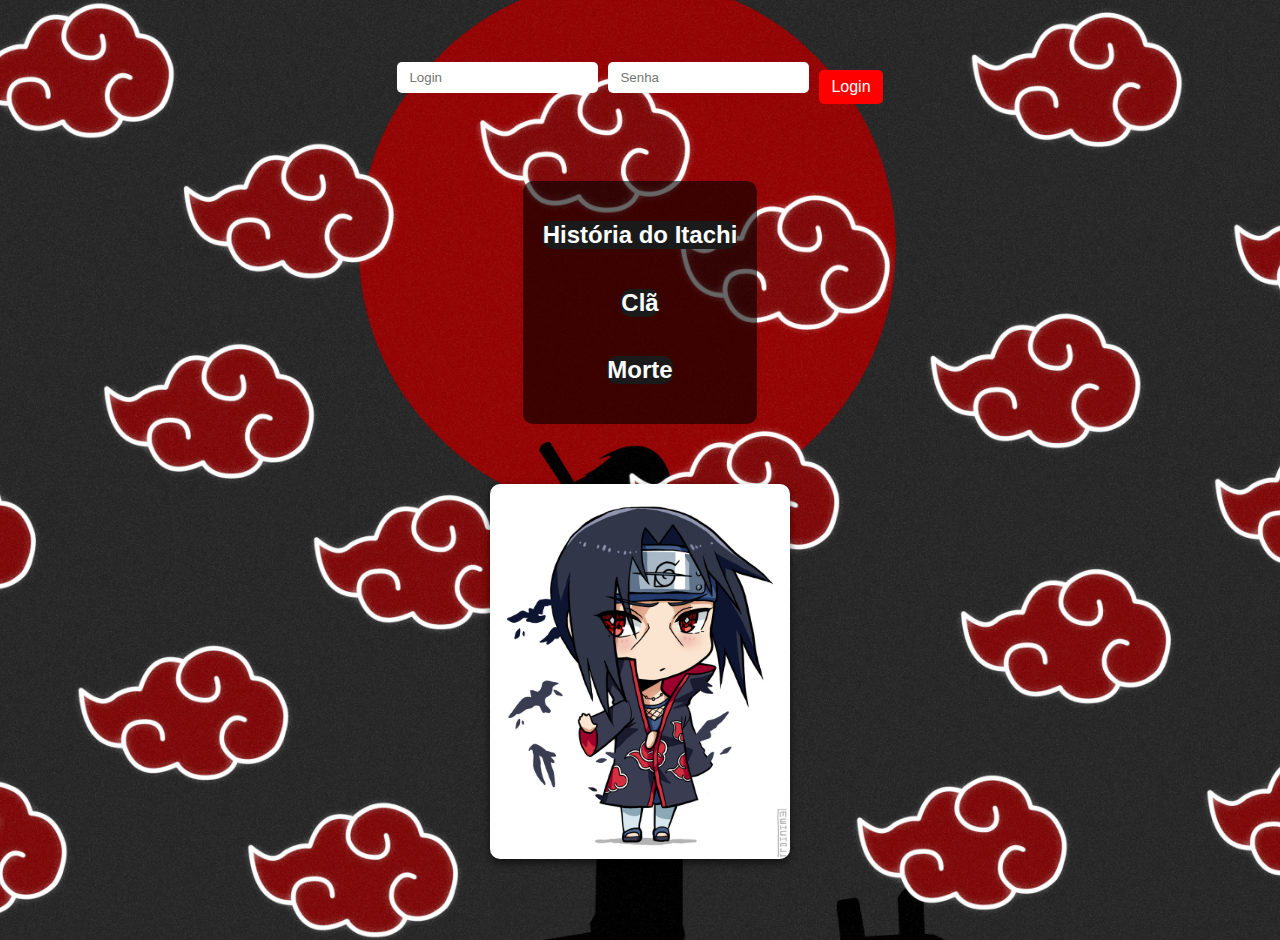
<file: index.html>
<!DOCTYPE html>
<html lang="pt-br">
<head>
    <meta charset="UTF-8">
    <meta http-equiv="X-UA-Compatible" content="IE=edge">
    <meta name="viewport" content="width=device-width, initial-scale=1.0">
    <link href="https://cdn.jsdelivr.net/npm/bootstrap@5.3.5/dist/css/bootstrap.min.css" rel="stylesheet" integrity="sha384-SgOJa3DmI69IUzQ2PVdRZhwQ+dy64/BUtbMJw1MZ8t5HZApcHrRKUc4W0kG879m7" crossorigin="anonymous">
    <title>Dende Art</title>
    <script src="code.js"></script>
    <link rel="stylesheet" href="style.css">
</head>
 <!-- aquele dicionario boladão -->
<body onload="dicionario()">

    <!-- Login -->
    <div class="container">
        <div class="nav">
            <input type="text" id="login" placeholder="Login">
            <input type="password" id="password" placeholder="Senha">
            <button type="button" onclick="logar()">Login</button>
        </div>
    </div>

    <!-- conteudo escondido -->
 <div class="conteudo-central">
    <div class="paragrafo">
        <h2 class="titulo" onclick="toggleTexto(this)">História do Itachi</h2>
        <p class="conteudo"><strong>Itachi foi um prodígio do clã Uchiha, ingressando na ANBU ainda jovem. Sempre priorizou a paz, mesmo que isso significasse tomar decisões difíceis. Sua vida foi marcada por sacrifícios silenciosos em prol da vila.</strong></p>

        <h2 class="titulo" onclick="toggleTexto(this)">Clã</h2>
        <p class="conteudo"><strong>Membro do poderoso clã Uchiha, Itachi foi forçado a eliminar quase todos os seus parentes para evitar uma guerra civil em Konoha. Ele poupou apenas seu irmão, Sasuke, a quem amava profundamente.</strong></p>

        <h2 class="titulo" onclick="toggleTexto(this)">Morte</h2>
        <p class="conteudo"><strong>Itachi morreu em um combate contra Sasuke, revelando apenas após sua morte que sempre protegeu o irmão e a vila. Sua morte trouxe à tona a verdade sobre seus atos e o transformou em um herói trágico.</strong></p>
    </div>
 <!-- imagem representativa -->
    <div class="Itachi">
        <img src="img/itachichibi.jfif" alt="Itachi chibi">
    </div>
</div>
 <!-- esconde-esconde de titulos -->
    <script>
        function toggleTexto(titulo) {
            const texto = titulo.nextElementSibling;
            texto.style.display = (texto.style.display === "block") ? "none" : "block";
        }
    </script>

</body>

</body>
</html>
</file>
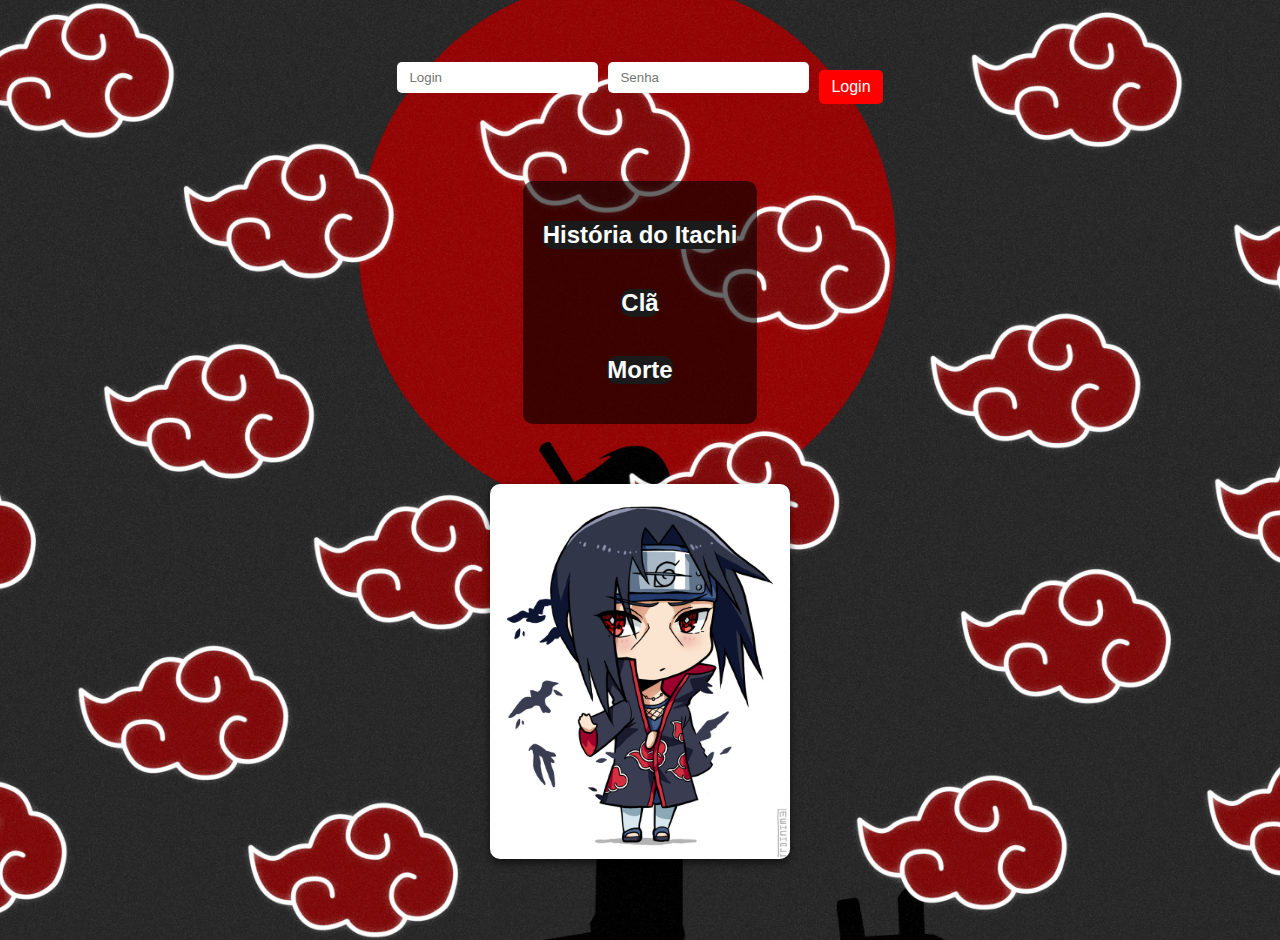
<file: carrinho.html>
<!DOCTYPE html>
<html lang="pt-br">
<head>
    <meta charset="UTF-8">
    <meta http-equiv="X-UA-Compatible" content="IE=edge">
    <meta name="viewport" content="width=device-width, initial-scale=1.0">
    <title>Carrinho de Compras</title>
    <link rel="stylesheet" href="style.css">
</head>
<!-- puxando a função que reconhece os itens do carrinho -->
<body onload="mostrarCarrinho()">
    <h2>Carrinho de <span id="usuarioCarrinho"></span></h2>

    <div id="listaProdutos"></div>
    <h3 id="totalCompra"></h3>

    <h4>Escolha a forma de pagamento:</h4>
    <select id="pagamento">
        <option value="pix">PIX</option>
        <option value="cartao">Cartão de Crédito</option>
        <option value="boleto">Boleto Bancário</option>
    </select>

    <button onclick="finalizarCompra()">Pagar</button>

    <!-- aqui é todos os babados de itens do carrinho valores e soma total -->
    <script>
        function mostrarCarrinho() {
            const usuario = sessionStorage.getItem("usuario");
            if (!usuario) window.location.href = "index.html";
            document.getElementById("usuarioCarrinho").textContent = usuario;

            const carrinho = JSON.parse(localStorage.getItem("carrinho")) || [];
            const lista = document.getElementById("listaProdutos");
            let total = 0;

            if (carrinho.length === 0) {
                lista.innerHTML = "<p>Seu carrinho está vazio.</p>";
                document.getElementById("totalCompra").textContent = "";
                return;
            }

            carrinho.forEach((item, index) => {
                const linha = document.createElement("p");
                linha.textContent = `${item.nome} - R$ ${item.preco.toFixed(2)}`;
                lista.appendChild(linha);
                total += item.preco;
            });

            document.getElementById("totalCompra").textContent = "Total: R$ " + total.toFixed(2);
        }

        //aqui ja tamo acabando a compra 

        function finalizarCompra() {
            const metodo = document.getElementById("pagamento").value;
            alert(`Compra finalizada com pagamento via ${metodo.toUpperCase()}. Deus te pague!`);

            // Limpa carrinho
            localStorage.removeItem("carrinho");
            window.location.href = "outra.html";
        }
    </script>
</body>
</html>
</file>
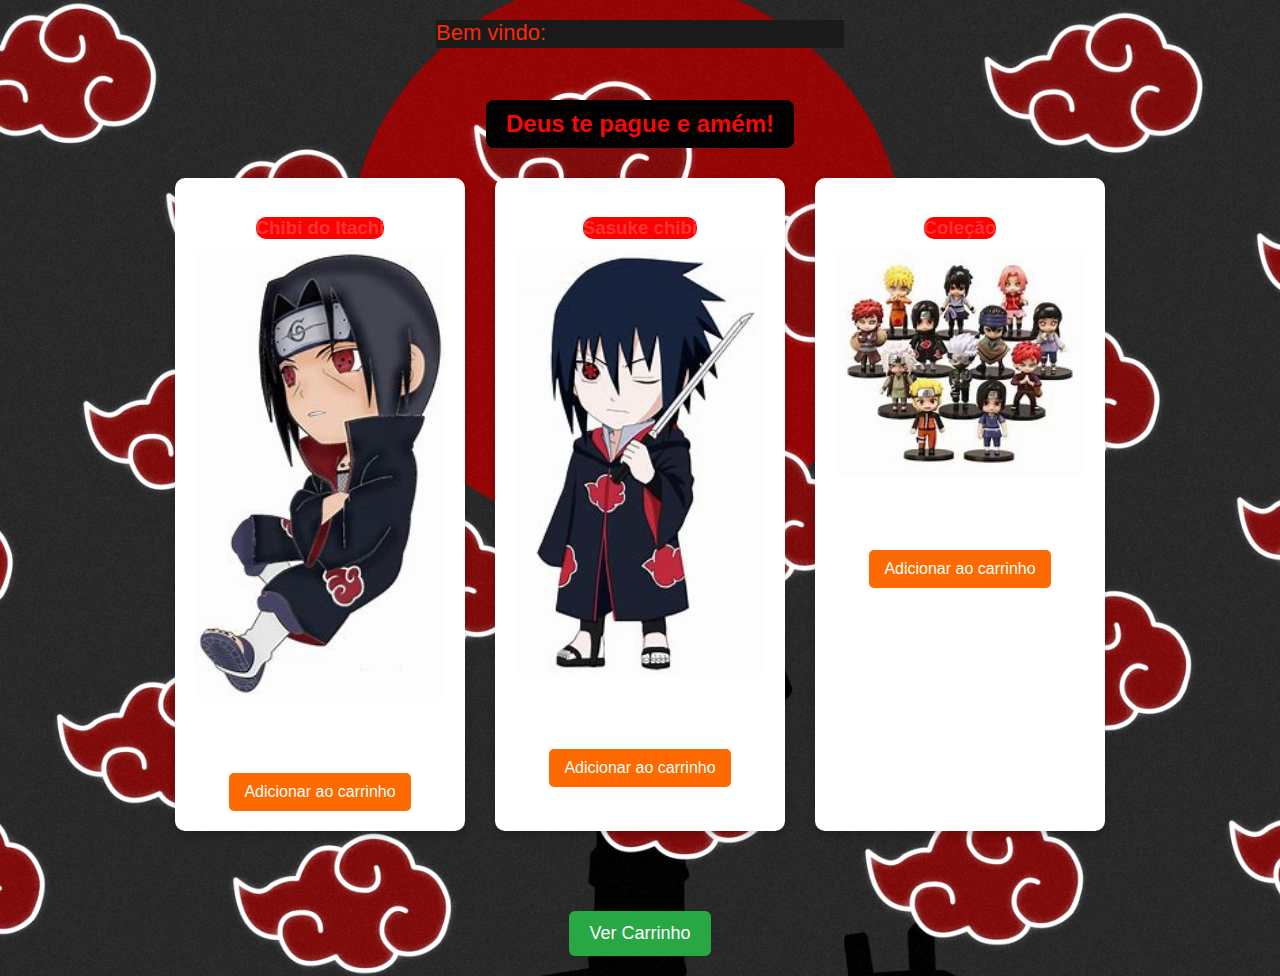
<file: outra.html>
<!DOCTYPE html>
<html lang="pt-br">
<head>
    <meta charset="UTF-8">
    <meta http-equiv="X-UA-Compatible" content="IE=edge">
    <meta name="viewport" content="width=device-width, initial-scale=1.0">
    <link rel="stylesheet" href="style.css">
    <link rel="stylesheet" href="https://stackpath.bootstrapcdn.com/bootstrap/4.1.3/css/bootstrap.min.css" integrity="sha384-MCw98/SFnGE8fJT3GXwEOngsV7Zt27NXFoaoApmYm81iuXoPkFOJwJ8ERdknLPMO" crossorigin="anonymous">
    <title>Produtos</title>
    <script src="code.js"></script>
</head>
 <!-- puxando a função que reconhece usuario -->
<body onload="userlogado()">
    <header>
         <!-- aquele bem vindo que vai ficar assim -->
       Bem vindo: <input type="text" id="nome" style="border: 0;" disabled>
    </header>
     <!-- produtos -->
   <h4 class="batalha"><strong>Deus te pague e amém! </strong></h4>

    <div class="produtos">
        <div class="produto">
            <h3>Chibi do Itachi</h3>
            <img src="img/chidori.jfif" alt="itachi chibi">
            <p>R$ 45,00</p>
            <button onclick="adicionarProduto('Itachi chibi', 45)">Adicionar ao carrinho</button>
        </div>

        <div class="produto">
            <h3>Sasuke chibi</h3>
            <img src="img/sasukechibi.jfif" alt="">
            <p>R$ 230,00</p>
            <button onclick="adicionarProduto('Sasuke Chibi', 230)">Adicionar ao carrinho</button>
        </div>

        <div class="produto">
            <h3>Coleção</h3>
            <img src="img/todos.jfif" alt="coleção de chibis">
            <p>R$ 90,00</p>
            <button onclick="adicionarProduto('Coleção', 90)">Adicionar ao carrinho</button>
        </div>
    </div>
 <!-- puxando o outro site do carrinho -->
      <div class="carrinho-btn">
    <a href="carrinho.html">
      <button>Ver Carrinho</button>
    </a>
  </div>

 <!-- função puxando o usuario do sessionstorage  e adicionando produtos ao carrinho-->
    <script>
        function carregarUsuario() {
            const user = sessionStorage.getItem("usuario");
            if (!user) window.location.href = "index.html";
            document.getElementById("nomeUsuario").textContent = user;
        }

        function adicionarProduto(nome, preco) {
            let carrinho = JSON.parse(localStorage.getItem("carrinho")) || [];
            carrinho.push({ nome, preco });
            localStorage.setItem("carrinho", JSON.stringify(carrinho));
            alert(`${nome} adicionado ao carrinho!`);
        }
    </script>

</body>
</html>
</file>
<file: style.css>
body {
    background-image: url('img/papeluticha.png');
    background-size: cover;
    background-position: center;
    background-repeat: no-repeat;
    min-height: 100vh;
    margin: 0;
    color: white;

    display: flex;
    flex-direction: column;
    align-items: center;
}

.conteudo-central {
    display: flex;
    flex-direction: column;
    align-items: center;
    justify-content: center;
    flex: 1;
    height: 100%;
    margin-top: 30px; /* espaço depois do login */
}

        /* Login centralizado */
        .nav {
            display: flex;
            justify-content: center;
            align-items: center;
            gap: 10px;
            margin-top: 30px;
            margin-bottom: 40px;
        }

        .nav input, .nav button {
            padding: 8px 12px;
            border-radius: 5px;
            border: none;
        }

        .nav button {
            background-color: #ff0000;
            color: white;
            cursor: pointer;
        }

        /* Parágrafos e títulos */
        .paragrafo h2.titulo {
            font-size: 24px;
            font-weight: bold;
            margin-top: 20px;
            color: #fff;
            cursor: pointer;
        }

        .paragrafo p.conteudo {
            display: none;
            font-size: 16px;
            line-height: 1.5;
            color: #ddd;
            background-color: rgba(0, 0, 0, 0.6);
            border-radius: 8px;
            padding: 10px;
        }

        .paragrafo h2.titulo:hover {
            color: #ff0000;
        }

.paragrafo {
    max-width: 800px;
    background-color: rgba(0, 0, 0, 0.6);
    padding: 20px;
    border-radius: 10px;
    text-align: center;
    display: flex;
    flex-direction: column;
    align-items: center;
    margin-bottom: 30px; /* espaço entre texto e imagem */
}



        p {
            text-align: center;
        }

        /* Imagem do Itachi */
        .Itachi {
            text-align: center;
            margin-top: 30px;
            margin-bottom: 50px;
        }

        .Itachi img {
            max-width: 300px;
            width: 100%;
            height: auto;
            border-radius: 10px;
            box-shadow: 0 4px 8px rgba(0,0,0,0.6);
        }

        body {
    font-family: Arial, sans-serif;
    background-color: #f3f3f3;
    padding: 20px;
}

h2, h3, h4 {
    color: #222;
}

.produtos {
    display: flex;
    flex-wrap: wrap;
    justify-content: center;
    gap: 30px;
}

.produto {
      background-color: white;
      padding: 20px;
      border-radius: 10px;
      width: 250px;
      box-shadow: 0 4px 8px rgba(0, 0, 0, 0.2);
      display: flex;
      flex-direction: column;
      align-items: center;
    }

.produto h3 {
    margin-bottom: 10px;
    background-color: red 
}

.produto button {
      background-color: #ff6a00;
      color: white;
      border: none;
      padding: 10px 15px;
      margin-top: 10px;
      border-radius: 5px;
      cursor: pointer;
      transition: 0.3s;
    }

.produto button:hover {
    background-color: #e55c00;
}

button {
    margin-top: 20px;
}

.batalha {
      background-color: black;
      color: rgb(248, 7, 7);
      padding: 10px 20px;
      display: inline-block;
      border-radius: 8px;
      margin-bottom: 30px;
      font-size: 24px;
    }

    .produto img {
      width: 100%;
      border-radius: 10px;
      margin-bottom: 15px;
    }



.carrinho-btn {
      margin-top: 60px;
    }

    .carrinho-btn button {
      background-color: #28a745;
      color: white;
      padding: 12px 20px;
      border: none;
      border-radius: 6px;
      font-size: 18px;
      cursor: pointer;
      transition: 0.3s;
    }

    .carrinho-btn button:hover {
      background-color: #218838;
    }


#nome {
      font-weight: bold;
      font-size: 22px;
      border: none;
      background-color: #1a1a1a;
      color: #fd2802;
      display: flex;
      justify-items: center;
    }

    header {
      margin-bottom: 20px;
      font-size: 22px;
      color: #fd2802;
      display: flex;
      justify-items: center;
      background-color: #1a1a1a
    }



    /* =================== ESTILO GLOBAL =================== */

h2, h3, h4 {
    color: #ff3333;
    background-color: #1a1a1a;
    border-radius: 10px;
}

button {
    background-color: #ff3333;
    color: white;
    border: none;
    padding: 10px 20px;
    font-size: 1em;
    border-radius: 6px;
    cursor: pointer;
    transition: background 0.3s ease;
}

button:hover {
    background-color: #cc0000;
}

select {
    background-color: #333333;
    color: white;
    border: 1px solid #ff3333;
    padding: 10px;
    border-radius: 4px;
}


/* =================== ESTILO DA PÁGINA CARRINHO =================== */
#listaProdutos p {
    background-color: #e60b0b;
    border-left: 4px solid #ff3333;
    padding: 10px;
    margin: 10px 0;
    border-radius: 4px;
}

#totalCompra {
    font-size: 1.5em;
    color: #00ff99;
    margin-top: 20px;
}

/* Responsivo */
@media (max-width: 600px) {
    .produtos {
        flex-direction: column;
        align-items: center;
    }

    .produto {
        width: 90%;
    }

    button {
        width: 100%;
    }
}
</file>
